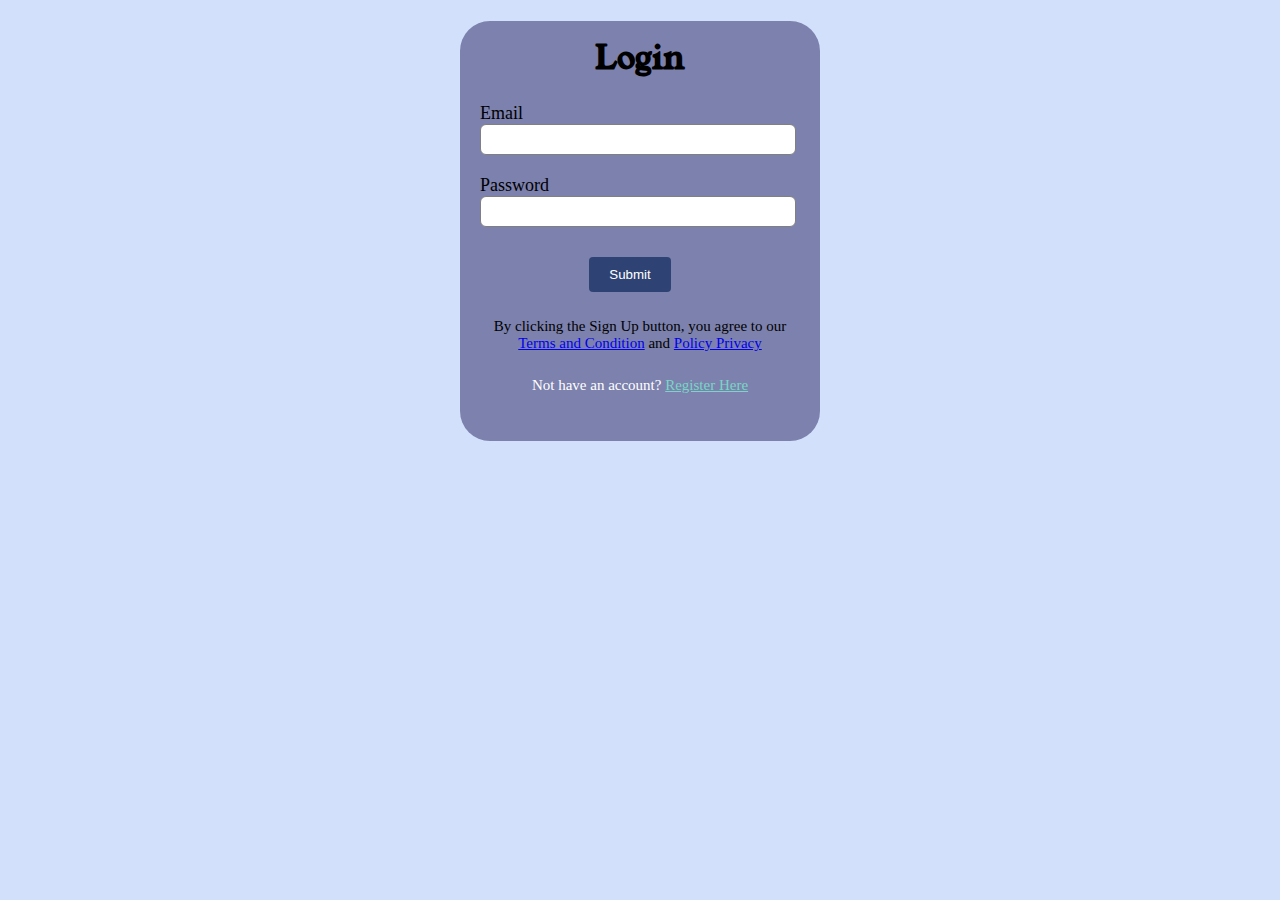
<file: signup_page/index.html>
<!DOCTYPE html>
<html lang="en">
<head>
    <title>Login | By Code Info</title>
    <link rel="stylesheet" href="new.css" />
    <link href="https://fonts.googleapis.com/css2?family=Roboto:wght@300&display=swap" rel="stylesheet" />
    <link rel="preconnect" href="https://fonts.googleapis.com">
<link rel="preconnect" href="https://fonts.gstatic.com" crossorigin>
<link href="https://fonts.googleapis.com/css2?family=Dela+Gothic+One&family=Pixelify+Sans&family=Young+Serif&display=swap" rel="stylesheet">
<link rel="preconnect" href="https://fonts.googleapis.com">
<link rel="preconnect" href="https://fonts.gstatic.com" crossorigin>
<link href="https://fonts.googleapis.com/css2?family=Dela+Gothic+One&family=Gabarito&family=Pixelify+Sans&family=Young+Serif&display=swap" rel="stylesheet">
<link rel="preconnect" href="https://fonts.googleapis.com">
<link rel="preconnect" href="https://fonts.gstatic.com" crossorigin>
<link href="https://fonts.googleapis.com/css2?family=Dela+Gothic+One&family=Gabarito&family=Pixelify+Sans&family=Playfair+Display:wght@500&family=Young+Serif&display=swap" rel="stylesheet">
    <style>
        /* Initially hide the signup form */
        #signup-form {
            display: none;
        }
    </style>
</head>
<body>
    <div class="login-box">
        <h1>Login</h1>
        <form>
            <label>Email</label>
            <input type="email" placeholder="" />
            <label>Password</label>
            <input type="password" placeholder="" />
            <button id="submitBtn">Submit</button>
        </form>
        <p>
            By clicking the Sign Up button, you agree to our <br />
            <a href="#">Terms and Condition</a> and <a href="#">Policy Privacy</a>
        </p>
        <p class="para-2">
            Not have an account? <a href="#" id="signup-link">Register Here</a>
        </p>
    </div>

    <div class="signup-box" id="signup-form">
        <h1>Sign Up</h1>
        <h4>It's free and only takes a minute</h4>
        <form>
            <label>First Name</label>
            <input type="text" placeholder="" />
            <label>Last Name</label>
            <input type="text" placeholder="" />
            <label>Email</label>
            <input type="email" placeholder="" />
            <label>Password</label>
            <input type="password" placeholder="" />
            <label>Confirm Password</label>
            <input type="password" placeholder="" />
           <button id="submitBtn">Submit</button>
        </form>
        <p>
            By clicking the Sign Up button, you agree to our <br />
            <a href="#">Terms and Condition</a> and <a href="#">Policy Privacy</a>
        </p>
        <p class="para-2">
            Already have an account? <a href="new.html">Login here</a>
        </p>
    </div>

    <script src="new.js"></script>
</body>
</html>
</file>
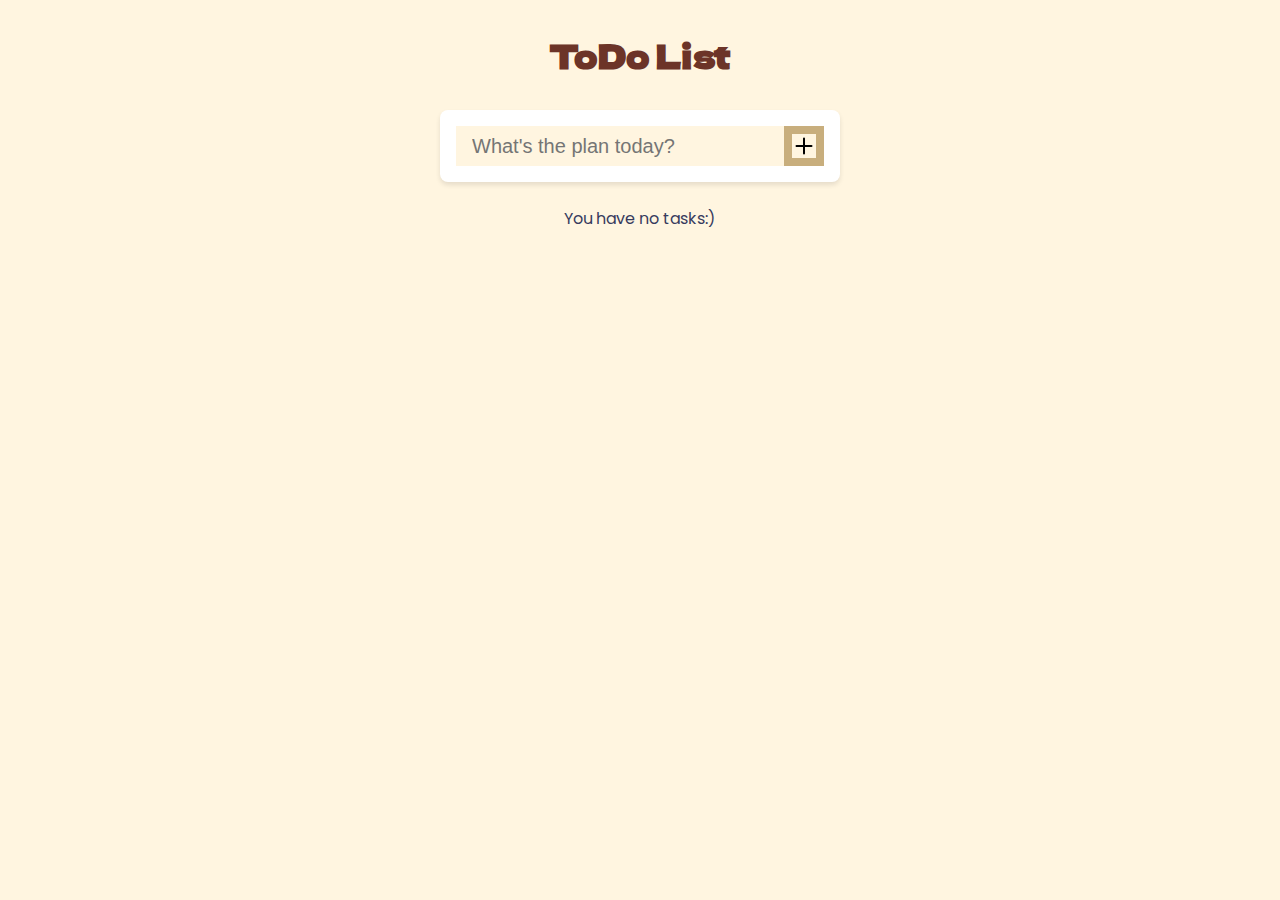
<file: to_do_list/index.html>
<!DOCTYPE html>
<html lang="en">
  <head>
    <meta charset="UTF-8" />
    <meta http-equiv="X-UA-Compatible" content="IE=edge" />
    <meta name="viewport" content="width=device-width, initial-scale=1.0" />
    <title>ToDo List</title>
    <link rel="stylesheet" href="style.css" />
    <link rel="preconnect" href="https://fonts.googleapis.com">
<link rel="preconnect" href="https://fonts.gstatic.com" crossorigin>
<link href="https://fonts.googleapis.com/css2?family=Dela+Gothic+One&display=swap" rel="stylesheet">
  </head>
  <body>
    <h1>ToDo List</h1>

    <div class="container">
      <form class="todo-form">
        <input
          type="text"
          id="todoInput"
          placeholder="What's the plan today?"
        />
        <button>
          <svg
            xmlns="http://www.w3.org/2000/svg"
            width="24"
            height="24"
            fill="none"
            viewBox="0 0 24 24"
            stroke-width="2"
            stroke="currentColor"
          >
            <path
              stroke-linecap="round"
              stroke-linejoin="round"
              d="M12 4.5v15m7.5-7.5h-15"
            />
          </svg>
        </button>
      </form>
      <div id="statusText"></div>
      <ul id="todoList"></ul>
    </div>

    <script src="script.js"></script>
  </body>
</html>
</file>
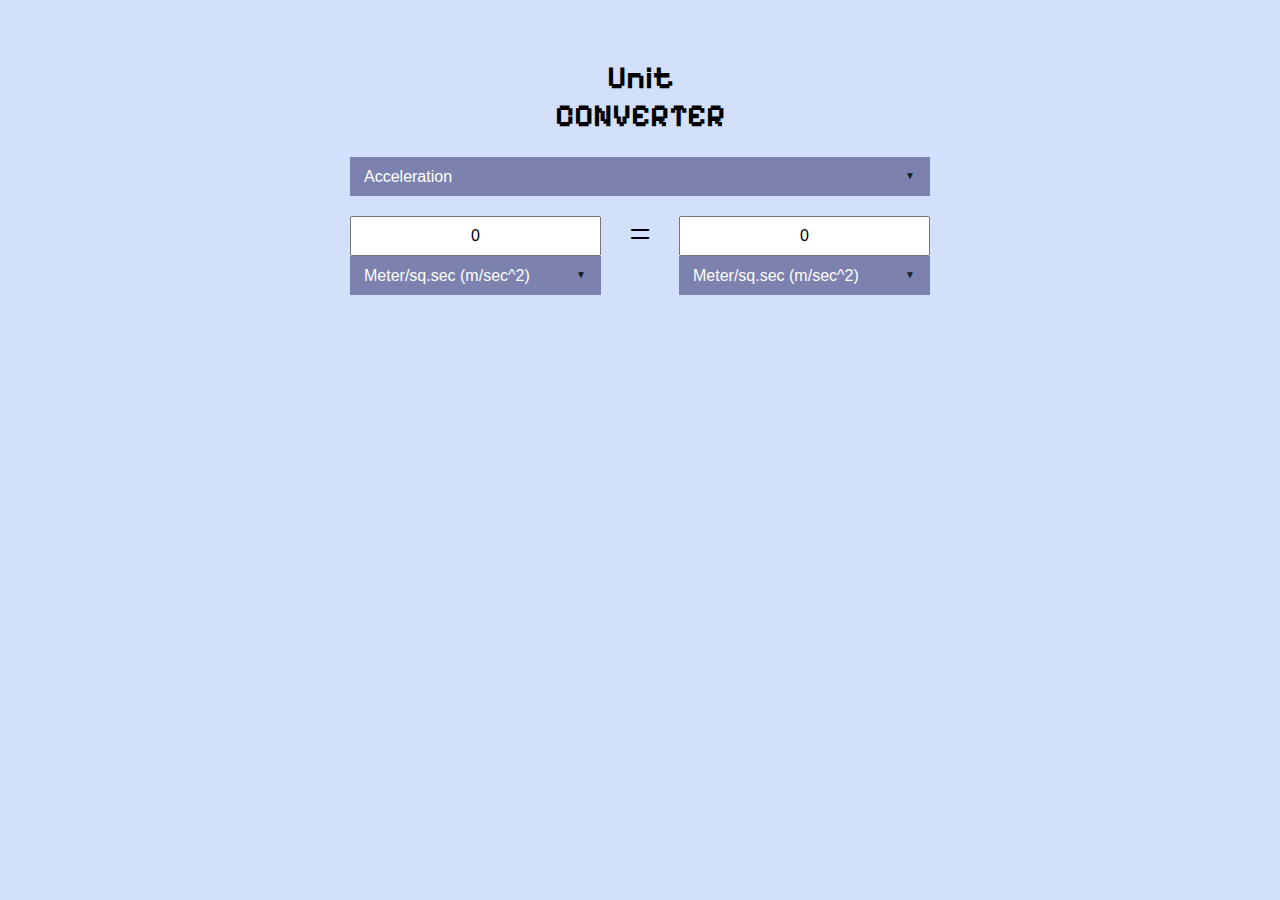
<file: unit_converter/index.html>
<!DOCTYPE html>
<html lang="en">
<head>
    <meta charset="UTF-8">
    <meta name="viewport" content="width=device-width, initial-scale=1.0">
    <title>Unit Converter</title>
    <link rel="stylesheet" href="phase3.css">
    <link rel="preconnect" href="https://fonts.googleapis.com">
<link rel="preconnect" href="https://fonts.gstatic.com" crossorigin>
<link href="https://fonts.googleapis.com/css2?family=Dela+Gothic+One&family=Pixelify+Sans&display=swap" rel="stylesheet">
</head>
<body>

    <div class="converter-wrapper">
      <h1>Unit <br>CONVERTER</h1>
    
      <form name="property_form">
        <span>
          <select class="select-property" name="the_menu" size=1 onChange="UpdateUnitMenu(this, document.form_A.unit_menu); UpdateUnitMenu(this, document.form_B.unit_menu)">
          </select>
        </span>
      </form>
    
      <div class="converter-side-a">
        <form name="form_A" onSubmit="return false">
          <input type="text" class="numbersonly" name="unit_input" maxlength="20" value="0" onKeyUp="CalculateUnit(document.form_A, document.form_B)">
          <span>
            <select name="unit_menu" onChange="CalculateUnit(document.form_B, document.form_A)">
            </select>
          </span>
        </form>
      </div> <!-- /converter-side-a -->
      
     <div class="converter-equals">
       <p>=</p>
     </div> <!-- /converter-side-a -->
    
      <div class="converter-side-b">
        <form name="form_B" onSubmit="return false">
          <input type="text" class="numbersonly" name="unit_input" maxlength="20" value="0" onkeyup="CalculateUnit(document.form_B, document.form_A)">
          <span>
            <select name="unit_menu" onChange="CalculateUnit(document.form_A, document.form_B)">
            </select>
          </span>
        </form>
      </div> <!-- /converter-side-b -->
    </div><!-- /converter-wrapper -->
      
       <script src="phase3.js"></script>
    </body>
</html>
</file>
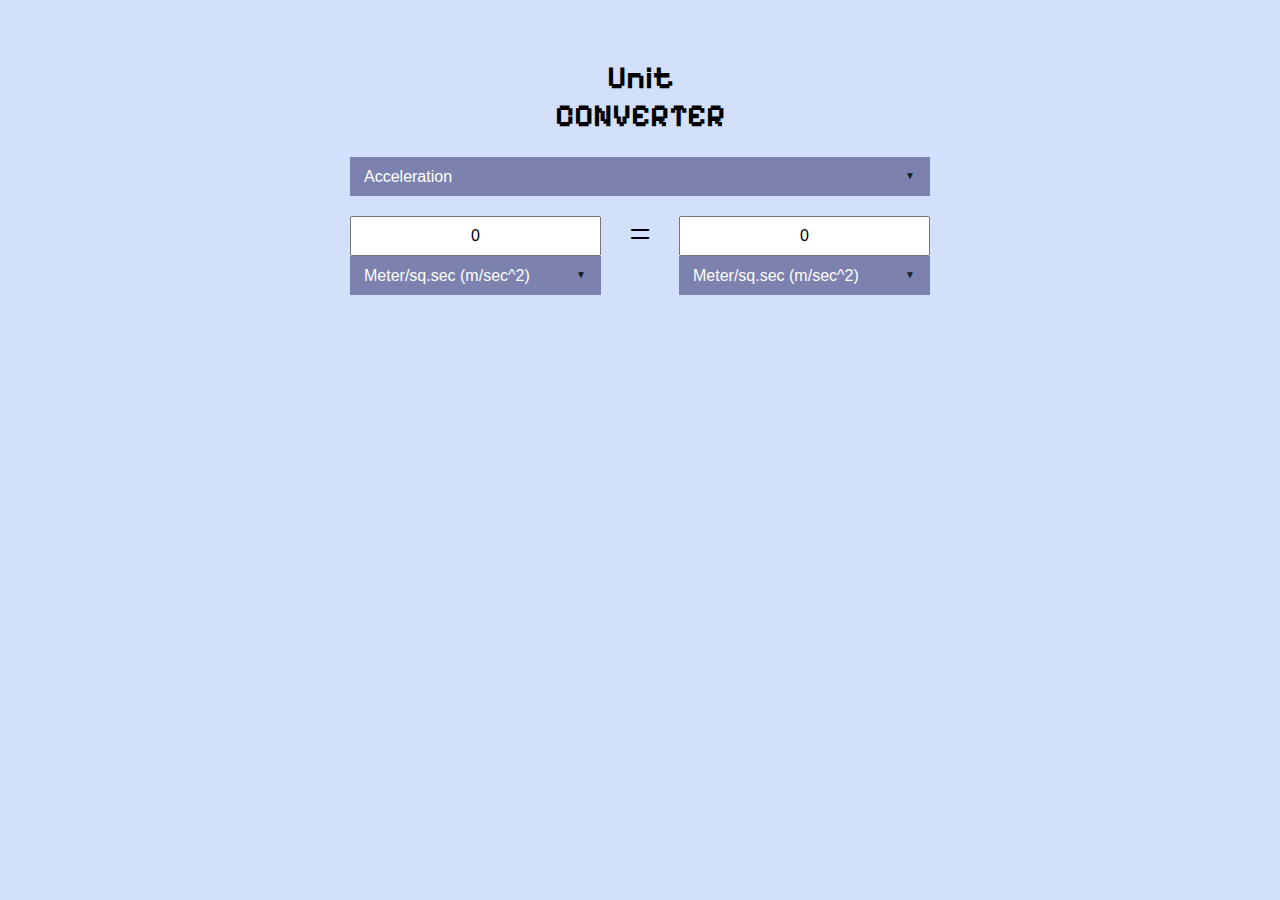
<file: unit_converter/phase3.html>
<!DOCTYPE html>
<html lang="en">
<head>
    <meta charset="UTF-8">
    <meta name="viewport" content="width=device-width, initial-scale=1.0">
    <title>Unit Converter</title>
    <link rel="stylesheet" href="phase3.css">
    <link rel="preconnect" href="https://fonts.googleapis.com">
<link rel="preconnect" href="https://fonts.gstatic.com" crossorigin>
<link href="https://fonts.googleapis.com/css2?family=Dela+Gothic+One&family=Pixelify+Sans&display=swap" rel="stylesheet">
</head>
<body>

    <div class="converter-wrapper">
      <h1>Unit <br>CONVERTER</h1>
    
      <form name="property_form">
        <span>
          <select class="select-property" name="the_menu" size=1 onChange="UpdateUnitMenu(this, document.form_A.unit_menu); UpdateUnitMenu(this, document.form_B.unit_menu)">
          </select>
        </span>
      </form>
    
      <div class="converter-side-a">
        <form name="form_A" onSubmit="return false">
          <input type="text" class="numbersonly" name="unit_input" maxlength="20" value="0" onKeyUp="CalculateUnit(document.form_A, document.form_B)">
          <span>
            <select name="unit_menu" onChange="CalculateUnit(document.form_B, document.form_A)">
            </select>
          </span>
        </form>
      </div> <!-- /converter-side-a -->
      
     <div class="converter-equals">
       <p>=</p>
     </div> <!-- /converter-side-a -->
    
      <div class="converter-side-b">
        <form name="form_B" onSubmit="return false">
          <input type="text" class="numbersonly" name="unit_input" maxlength="20" value="0" onkeyup="CalculateUnit(document.form_B, document.form_A)">
          <span>
            <select name="unit_menu" onChange="CalculateUnit(document.form_A, document.form_B)">
            </select>
          </span>
        </form>
      </div> <!-- /converter-side-b -->
    </div><!-- /converter-wrapper -->
      
       <script src="phase3.js"></script>
    </body>
</html>
</file>
<file: signup_page/new.css>
body {
    background-color: #D2E0FB;
  }
  
  .signup-box {
    width: 360px;
    height: 680px;
    margin: auto;
    background-color: #7C81AD;
    border-radius: 30px;
  }
  
  .login-box {
    width: 360px;
    height: 420px;
    margin: auto;
    border-radius: 30px;
    background-color: #7C81AD;
  }
  
  h1 {
    text-align: center;
    padding-top: 15px;
    font-family: 'Dela Gothic One', cursive;
    font-family: 'Gabarito', cursive;
    font-family: 'Pixelify Sans', cursive;
    font-family: 'Playfair Display', serif;
    font-family: 'Young Serif', serif;}
  
  h4 {
    text-align: center;
    font-family: 'Dela Gothic One', cursive;
    font-family: 'Gabarito', cursive;
    font-family: 'Pixelify Sans', cursive;
    font-family: 'Young Serif', serif;
     
  }
  
  form {
    width: 300px;
    margin-left: 20px;
  }
  
  form label {
    display: flex;
    margin-top: 20px;
    font-size: 18px;
  }
  
  form input {
    width: 100%;
    padding: 7px;
    border: none;
    border: 1px solid gray;
    border-radius: 6px;
    outline: none;
  }
  input[type="button"] {
    width: 320px;
    height: 35px;
    margin-top: 20px;
    border: none;
    background-color: white;
    color: white;
    font-size: 18px;
  }
  p {
    text-align: center;
    padding-top: 20px;
    font-size: 15px;
  }
  .para-2 {
    text-align: center;
    color: white;
    font-size: 15px;
    margin-top: -10px;
  }
  .para-2 a {
    color: #78D6C6;
  }
  
  form {
    text-align: center; /* Center the content horizontally */
  }
  /* Styling for the button */
  #submitBtn {
    margin-top: 30px;
    margin-bottom:-100px;
    background-color: #2E4374;
    color: #fff;
    padding: 10px 20px;
    border: none;
    border-radius: 4px;
    cursor: pointer;
  }

  /* Hover effect for the button */
  #submitBtn:hover {
    background-color: #D2E0FB;
  }
</file>
<file: to_do_list/style.css>
@import url("https://fonts.googleapis.com/css2?family=Poppins:wght@400;500;600;700&display=swap");

* {
  margin: 0;
  padding: 0;
  box-sizing: border-box;
  background-color:#FFF5E0
}

body {
  font-family: "Poppins", sans-serif;
  padding: 2rem;
 
}

h1 {
  color: #6C3428;
  text-align: center;
  margin-bottom: 2rem;
  font-family: 'Dela Gothic One', cursive;
}

.container {
  max-width: 400px;
  margin: auto;
}

.todo-form {
  background: #fff;
  padding: 16px;
  border-radius: 8px;
  box-shadow: 0 3px 5px 0 rgba(0, 0, 0, 0.1);
  display: flex;
  overflow: hidden;
  margin-bottom: 1rem;
}

.todo-form input {
  flex: 1;
  padding: 8px 16px;
  font-size: 1.25rem;
  border: none;
  outline: none;
}

.todo-form button {
  padding: 8px;
  background: #C8AE7D;
  color: black;
  border: none;
  cursor: pointer;
  display: flex;
  align-items: center;
  justify-content: center;
}

#statusText {
  padding: 8px;
  text-align: center;
  color: #373b5e;
}

#todoList {
  list-style: none;
}

.todo-item {
  background: #fff;
  color: #373b5e;
  font-weight: 500;
  font-size: 1rem;
  padding: 12px 16px;
  border-radius: 8px;
  box-shadow: 0 3px 5px 0 rgba(0, 0, 0, 0.1);
  margin-top: 8px;
  display: flex;
  align-items: center;
  gap: 8px;
}

.todo-item span {
  flex: 1;
}

.todo-item .remove-button {
  width: 24px;
  height: 24px;
  fill: none;
  cursor: pointer;
  stroke: black;
  stroke-width: 2;
  stroke-linecap: round;
  stroke-linejoin: round;
  display: none;
}

.todo-item:hover .remove-button {
  display: block;
}

.todo-item.completed span {
  text-decoration: line-through;
  color: #9d9ab4;
}

.todo-item input[type="checkbox"] {
  cursor: pointer;
  appearance: none;
  width: 24px;
  height: 24px;
  border: 2px solid rgb(204, 238, 130);
  border-radius: 50%;
  position: relative;
}

.todo-item input[type="checkbox"]:checked {
  border-color: #adbaeb;
  background: #adbaeb;
}

.todo-item input[type="checkbox"]:checked::after {
  content: "";
  position: absolute;
  top: 0;
  left: 0;
  width: 100%;
  height: 100%;
  background-image: url('data:image/svg+xml;utf8,<svg xmlns="http://www.w3.org/2000/svg" viewBox="0 0 24 24"><path stroke="white" stroke-width="3" fill="none" d="M6,12 L10,16 L18,8" /></svg>');
}
</file>
<file: unit_converter/phase3.css>
body {
    padding-top: 20px;
    background-color: #D2E0FB;
    
  }
  
  h1 {
    color: black;
    font-family: 'Dela Gothic One', cursive;
    font-family: 'Pixelify Sans', cursive;
    font-weight:900;
  }
  
  .converter-wrapper {
    margin: 0 auto;
    width: 100%;
    max-width: 600px;
    text-align: center;
    padding: 10px;
    box-sizing: border-box;
  }
  
  .converter-wrapper input {
    font-family: 'Open Sans', sans-serif;
    font-size: 1em;
    width: 100%;
    text-align: center;
    margin-top: 10px;
    height: 40px;
    box-sizing: border-box;
  }
  
  .converter-wrapper span {
    position: relative;
    display: inline-block;
    vertical-align: middle;
    width: 100%;
  }
  
  .converter-wrapper span select {
    background-color: #7C81AD;
    color: #fff;
    font-size: inherit;
    padding: 10px;
    width: 100%;
    border: 0;
    margin: 0;
    border-radius: 0px;
    text-indent: 0.01px;
    text-overflow: '';
   /* webkit-appearance: none; * hide default arrow in chrome OSX */
  }
  
  .converter-wrapper span::before,
  .converter-wrapper span::after {
    content: "";
    position: absolute;
    pointer-events: none;
  }
  
  .converter-wrapper span::after { /*  Custom dropdown arrow */
    content: "\25BC";
    height: 1em;
    font-size: .625em;
    line-height: 1;
    right: 1.5em;
    top: 50%;
    margin-top: -.5em;
    color: #131B24;
  }
  
  .converter-wrapper span::before { /*  Custom dropdown arrow cover */
    width: 2.5em;
    right: 0;
    top: 0;
    bottom: 0;
    border-radius: 0;
    background-color: #7C81AD;
  }
  
  .converter-side-a,
  .converter-side-b {
    float: left;
    margin-top: 10px;
    box-sizing: border-box;
    width: 45%;
  }
  
  .converter-equals {
    float: left;
    box-sizing: border-box;
    width: 10%;
    color: black;
    font-size: 2.4em;
    line-height: 0;
    text-align: center;
  }
  
  .converter-side-a {
    padding-right: 10px;
  }
  
  .converter-side-b {
    padding-left: 10px;
  }
  
  
  
  .myvideo {
    text-decoration: none;
    color: #fff;
    background: red;
    text-align: center;
    padding: 10px;
    left: 150px;
    font-weight: 600px;
    z-index:10px;
    top: 50px;
    position: absolute;
  }
  .myvideo:hover {
    color: #000;
  }
</file>
